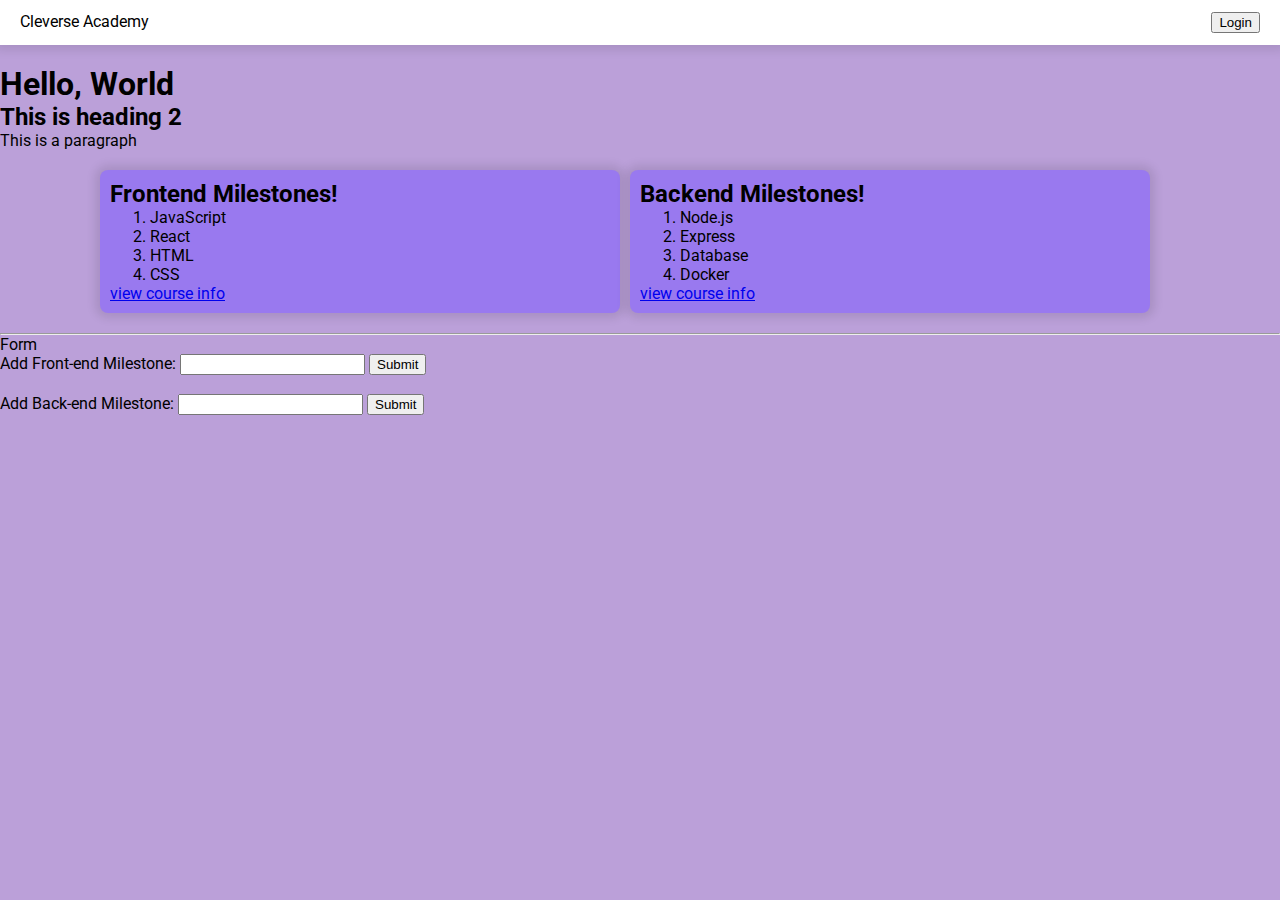
<file: index.html>
<!DOCTYPE html>
<html lang="en">
  <head>
    <meta charset="UTF-8" />
    <meta name="viewport" content="width=device-width, initial-scale=1.0" />
    <link rel="stylesheet" href="style.css" />
    <title>Document</title>
    <script src="script.js"></script>
  </head>
  <body>
    <nav>
      <p>Cleverse Academy</p>
      <button>Login</button>
    </nav>
    <h1>Hello, World</h1>
    <h2>This is heading 2</h2>
    <p>This is a paragraph</p>

    <!-- Frontend Milestones-->
    <div class="milestone-container">
      <div class="milestone-card">
        <h2>Frontend Milestones!</h2>
        <ol id="frontend-milestone">
          <li>JavaScript</li>
          <li>React</li>
          <li>HTML</li>
          <li>CSS</li>
        </ol>
        <a href="http://academy.cleverse.com/">view course info</a>
      </div>
      <!-- Backend Milestones-->
      <div class="milestone-card">
        <h2>Backend Milestones!</h2>
        <ol id="backend-milestone">
          <li>Node.js</li>
          <li>Express</li>
          <li>Database</li>
          <li>Docker</li>
        </ol>
        <a href="http://academy.cleverse.com/">view course info</a>
      </div>
    </div>
    <hr />
    <!--<div class="form">
      <p>Form</p>
      <form>
        <label for="username">Username:</label>
        <input type="text" id="username" required />
        <br />
        <label for="email">Email:</label>
        <input type="email" id="email" required />
        <br />
        <label for="password">Password:</label>
        <input type="password" id="password" required />
        <br />
        <button type="submit">Login</button>
      </form>
    </div>-->

    <div>
      <p>Form</p>
      <form>
        <label for="frontend">Add Front-end Milestone:</label>
        <input type="text" id="frontend" />
        <button id="add-front">Submit</button>
      </form>
      <br />
      <form>
        <label for="backend">Add Back-end Milestone:</label>
        <input type="text" id="backend" />
        <button id="add-back">Submit</button>
      </form>
    </div>
  </body>
</html>
</file>
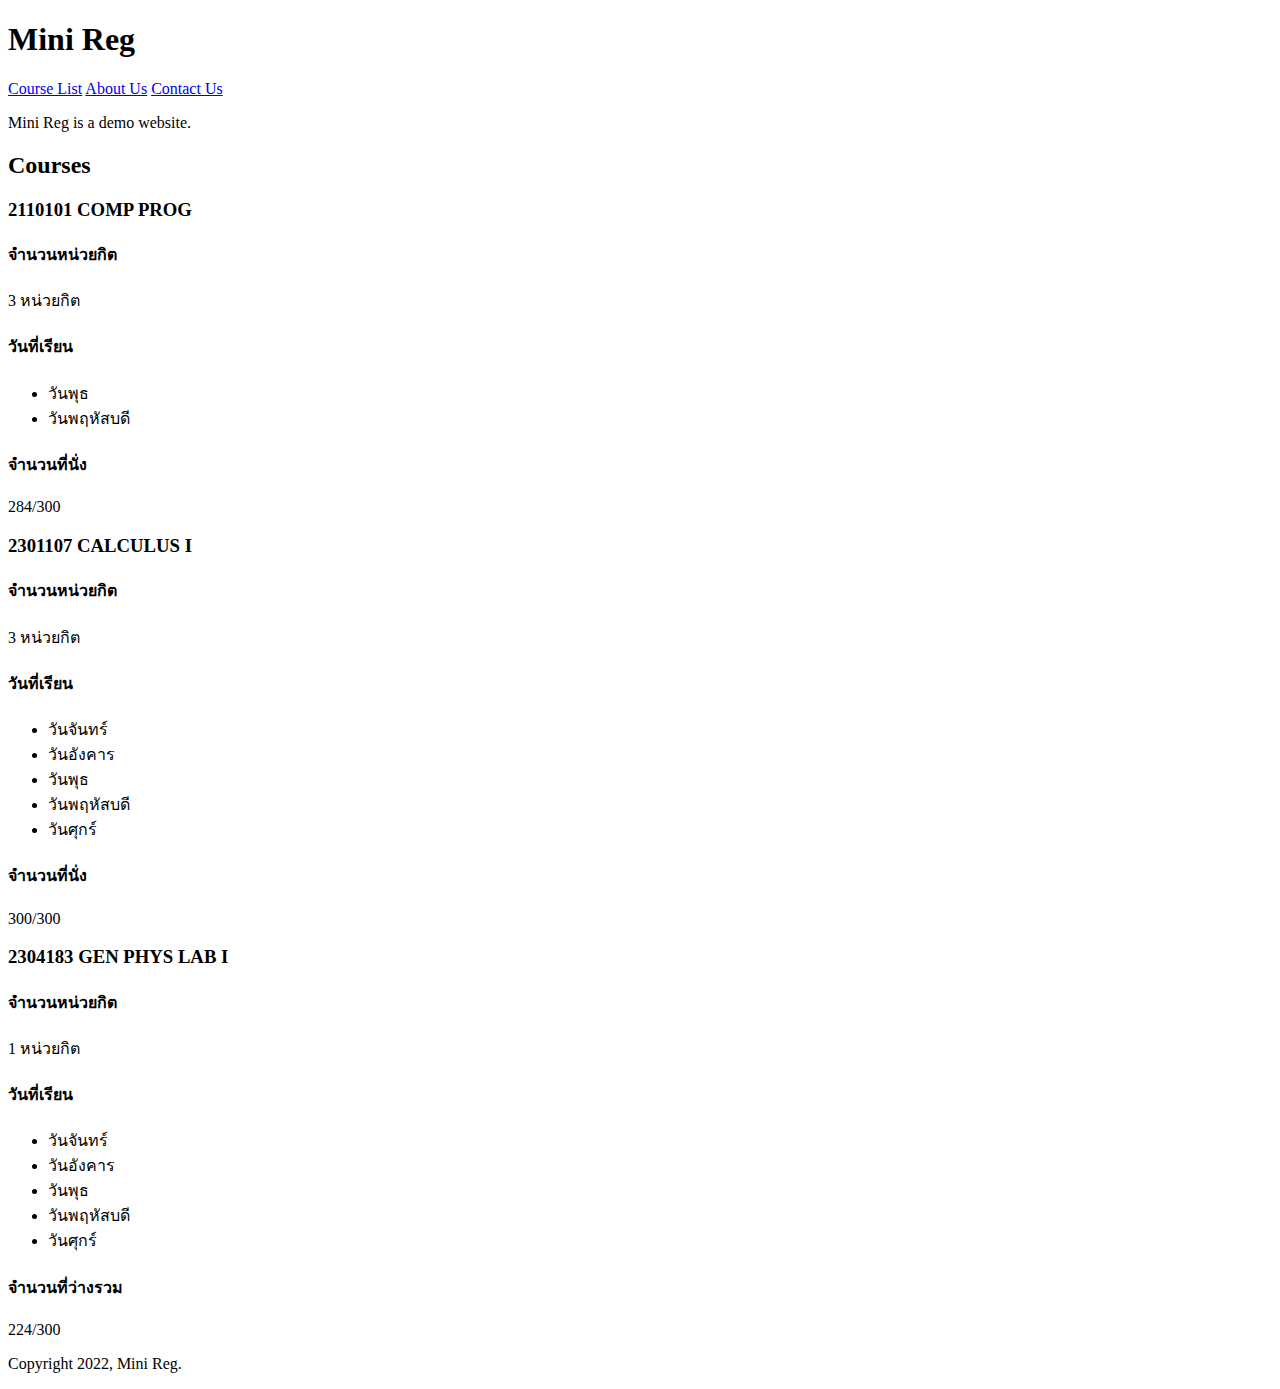
<file: hands-on-1/index.html>
<!DOCTYPE html>
<html lang="en">
  <head>
    <meta charset="UTF-8" />
    <meta name="viewport" content="width=device-width, initial-scale=1.0" />
    <title>Document</title>
  </head>
  <body>
    <h1>Mini Reg</h1>
    <a href="index.html">Course List</a>
    <a href="about.html">About Us</a>
    <a href="contact.html">Contact Us</a>
    <p>Mini Reg is a demo website.</p>

    <h2>Courses</h2>

    <div>
      <h3>2110101 COMP PROG</h3>
      <h4>จำนวนหน่วยกิต</h4>
      <p>3 หน่วยกิต</p>
      <h4>วันที่เรียน</h4>
      <ul>
        <li>วันพุธ</li>
        <li>วันพฤหัสบดี</li>
      </ul>
      <h4>จำนวนที่นั่ง</h4>
      <p>284/300</p>
    </div>

    <div>
      <h3>2301107 CALCULUS I</h3>
      <h4>จำนวนหน่วยกิต</h4>
      <p>3 หน่วยกิต</p>
      <h4>วันที่เรียน</h4>
      <ul>
        <li>วันจันทร์</li>
        <li>วันอังคาร</li>
        <li>วันพุธ</li>
        <li>วันพฤหัสบดี</li>
        <li>วันศุกร์</li>
      </ul>
      <h4>จำนวนที่นั่ง</h4>
      <p>300/300</p>
    </div>

    <div>
      <h3>2304183 GEN PHYS LAB I</h3>
      <h4>จำนวนหน่วยกิต</h4>
      <p>1 หน่วยกิต</p>
      <h4>วันที่เรียน</h4>
      <ul>
        <li>วันจันทร์</li>
        <li>วันอังคาร</li>
        <li>วันพุธ</li>
        <li>วันพฤหัสบดี</li>
        <li>วันศุกร์</li>
      </ul>
      <h4>จำนวนที่ว่างรวม</h4>
      <p>224/300</p>
    </div>

    <p>Copyright 2022, Mini Reg.</p>
  </body>
</html>
</file>
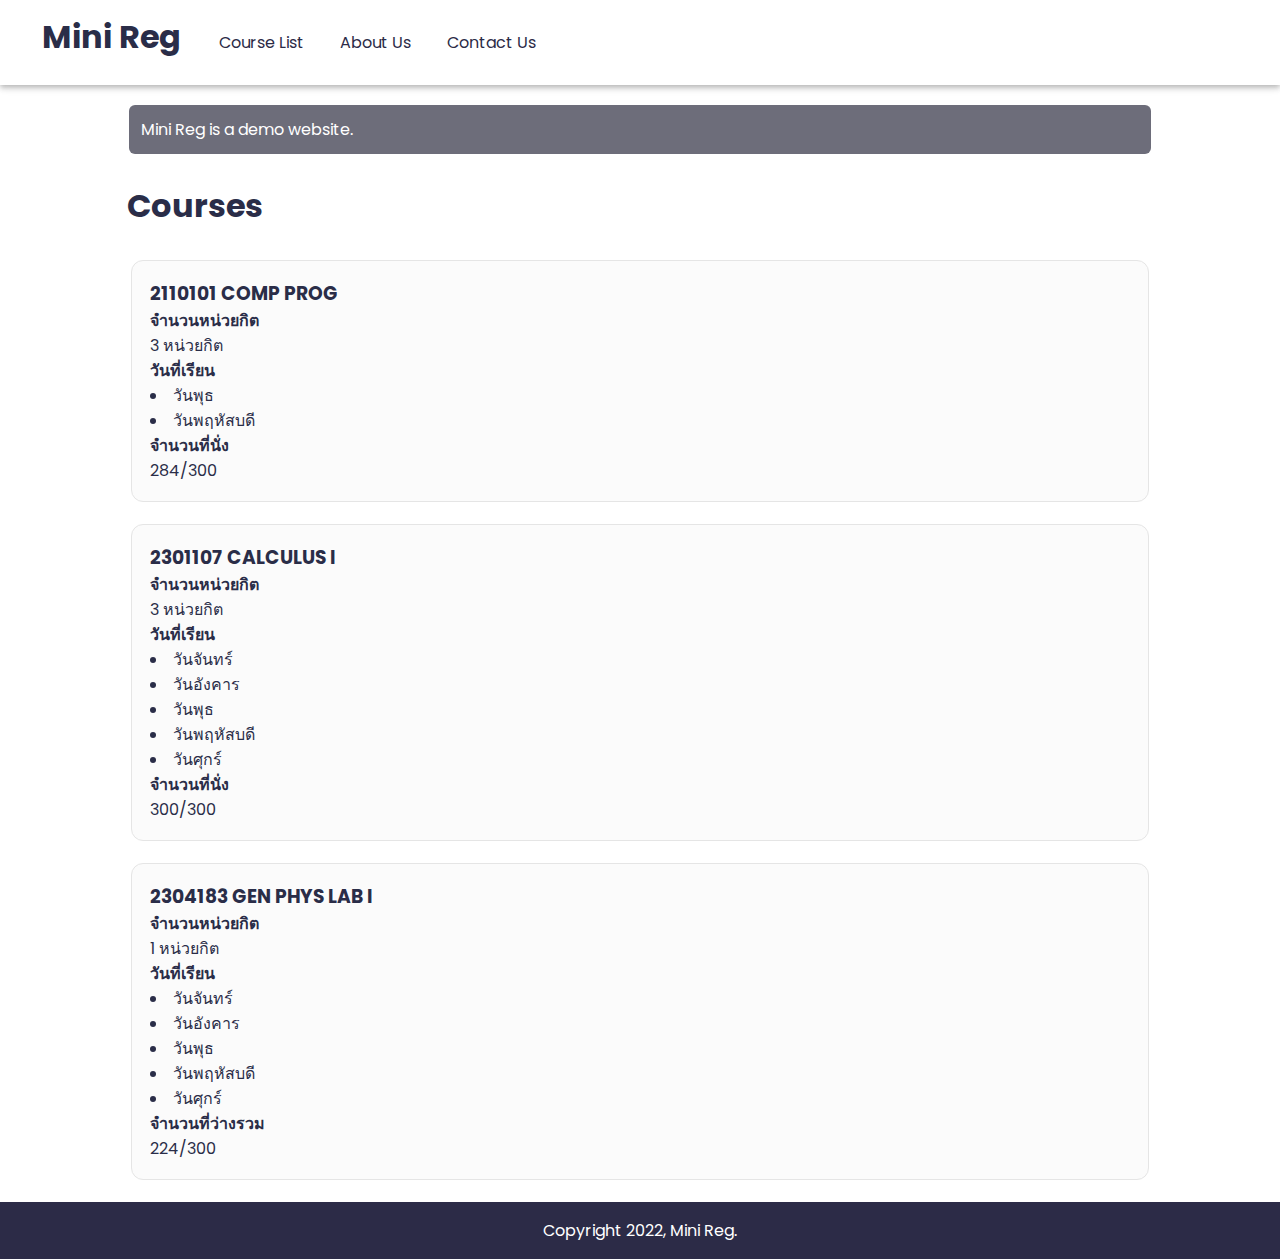
<file: hands-on-2/index.html>
<!DOCTYPE html>
<html lang="en">
  <head>
    <meta charset="UTF-8" />
    <meta name="viewport" content="width=device-width, initial-scale=1.0" />
    <link rel="stylesheet" href="style.css" />
    <title>Document</title>
  </head>
  <body>
    <header id="site-header">
      <h1 class="head">Mini Reg</h1>
      <nav id="site-nav">
        <a href="index.html" class="nav">Course List</a>
        <a href="about.html" class="nav">About Us</a>
        <a href="contact.html" class="nav">Contact Us</a>
      </nav>
    </header>
    <main id="site-main">
      <p class="head1">Mini Reg is a demo website.</p>

      <h2>Courses</h2>

      <section class="subject">
        <h3>2110101 COMP PROG</h3>
        <h4>จำนวนหน่วยกิต</h4>
        <p>3 หน่วยกิต</p>
        <h4>วันที่เรียน</h4>
        <ul>
          <li>วันพุธ</li>
          <li>วันพฤหัสบดี</li>
        </ul>
        <h4>จำนวนที่นั่ง</h4>
        <p>284/300</p>
      </section>

      <section class="subject">
        <h3>2301107 CALCULUS I</h3>
        <h4>จำนวนหน่วยกิต</h4>
        <p>3 หน่วยกิต</p>
        <h4>วันที่เรียน</h4>
        <ul>
          <li>วันจันทร์</li>
          <li>วันอังคาร</li>
          <li>วันพุธ</li>
          <li>วันพฤหัสบดี</li>
          <li>วันศุกร์</li>
        </ul>
        <h4>จำนวนที่นั่ง</h4>
        <p>300/300</p>
      </section>

      <section class="subject">
        <h3>2304183 GEN PHYS LAB I</h3>
        <h4>จำนวนหน่วยกิต</h4>
        <p>1 หน่วยกิต</p>
        <h4>วันที่เรียน</h4>
        <ul>
          <li>วันจันทร์</li>
          <li>วันอังคาร</li>
          <li>วันพุธ</li>
          <li>วันพฤหัสบดี</li>
          <li>วันศุกร์</li>
        </ul>
        <h4>จำนวนที่ว่างรวม</h4>
        <p>224/300</p>
      </section>
    </main>
    <footer>
      <p class="foot">Copyright 2022, Mini Reg.</p>
    </footer>
  </body>
</html>
</file>
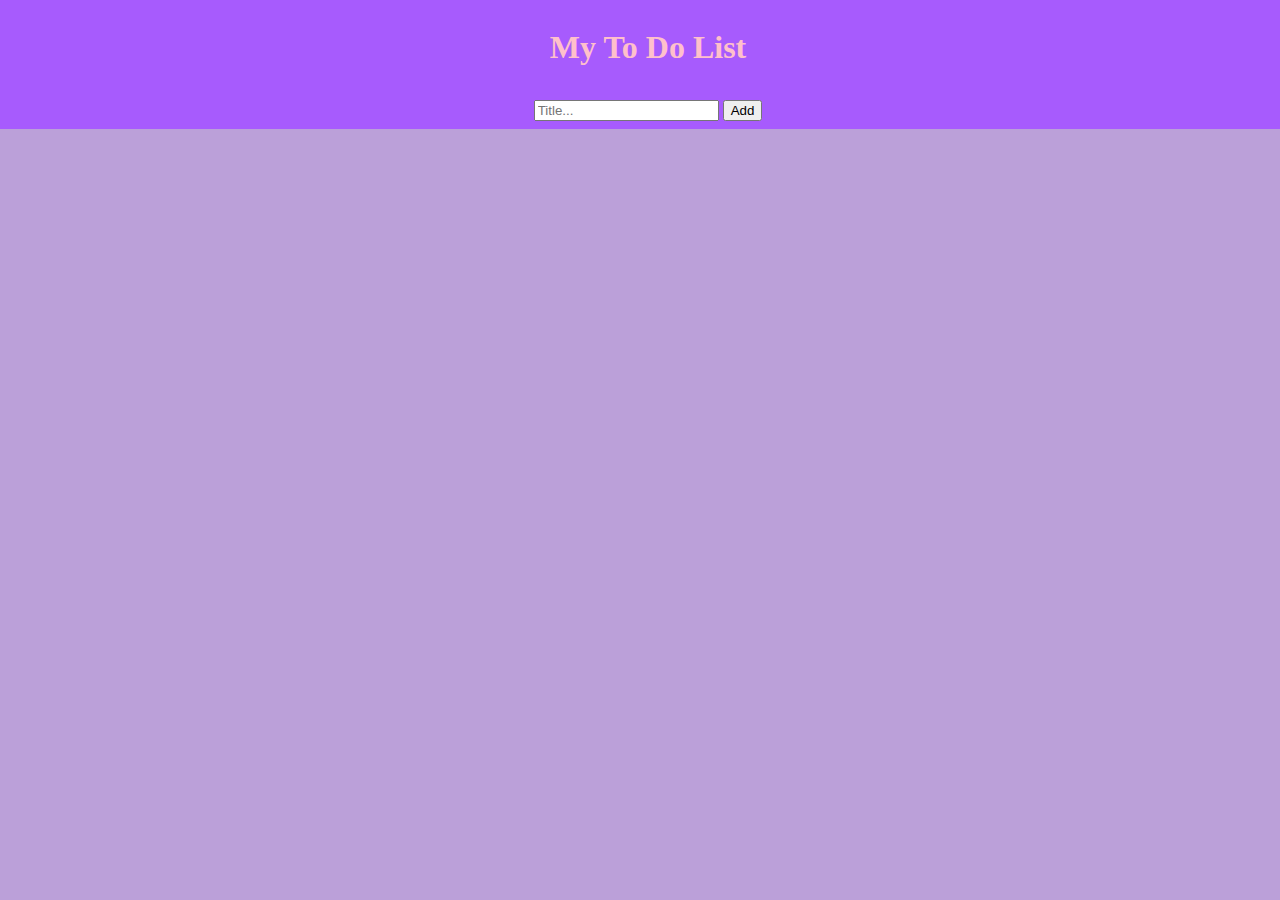
<file: hands-on-5/index.html>
<!DOCTYPE html>
<html lang="en">
  <head>
    <meta charset="UTF-8" />
    <meta name="viewport" content="width=device-width, initial-scale=1.0" />
    <link rel="stylesheet" href="style.css" />
    <title>Document</title>
    <script src="script.js"></script>
  </head>
  <body>
    <mian>
      <div class="head">
        <h1>My To Do List</h1>
        <form>
          <label for="todolist"></label>
          <input type="text" id="todolist" placeholder="Title..." />
          <button type="submit" id="add-todolist">Add</button>
        </form>
      </div>
    </mian>
    <div>
      <ul id="todolist-list">
        <!-- <li>Hit the gym</li>
        <li>Pay bills</li>
        <li>Meet George</li>
        <li>Buy eggs</li>
        <li>Read a book</li>
        <li>Organize office</li> -->
      </ul>
    </div>
  </body>
</html>
</file>
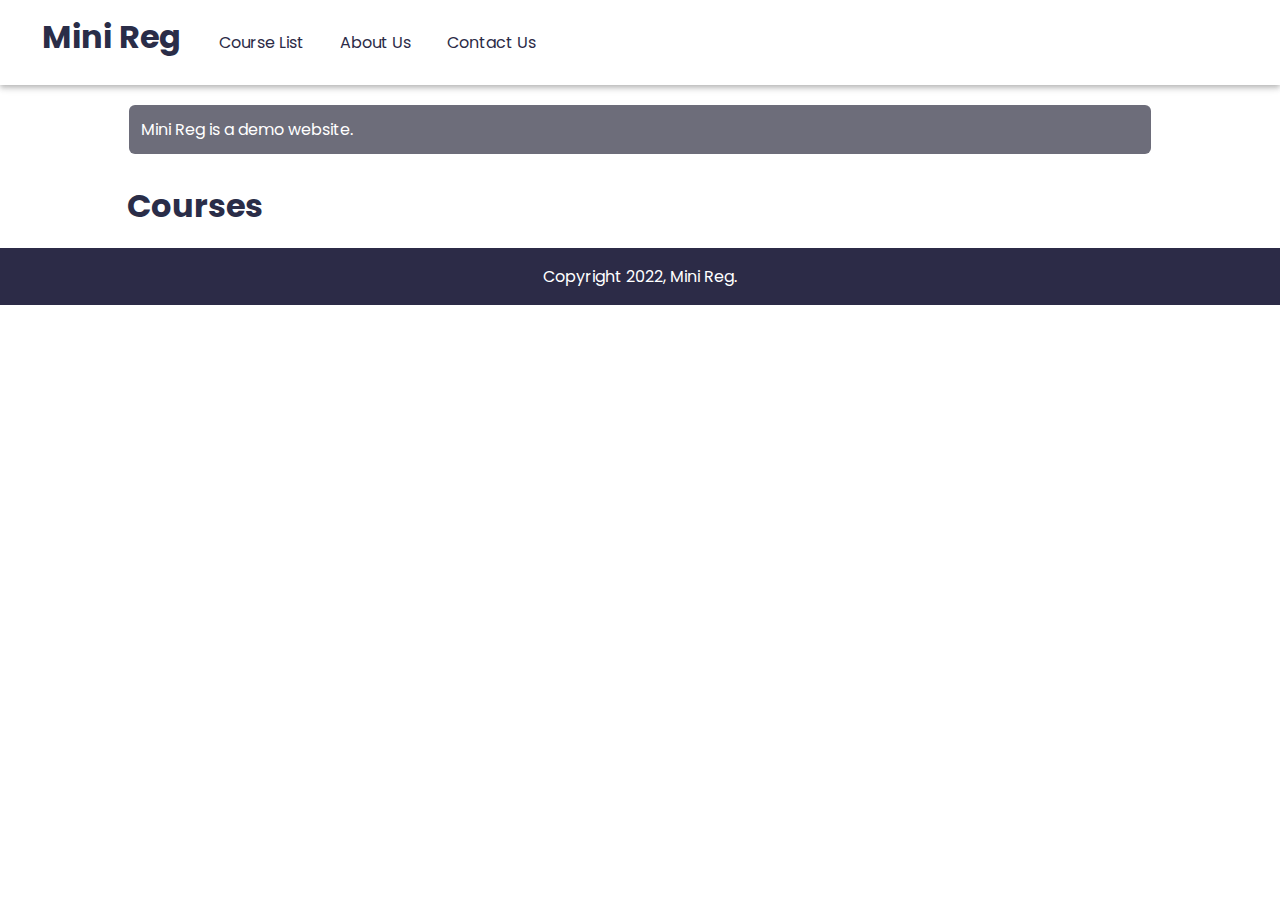
<file: hands-on-6/index.html>
<!DOCTYPE html>
<html lang="en">
  <head>
    <meta charset="UTF-8" />
    <meta name="viewport" content="width=device-width, initial-scale=1.0" />
    <link rel="stylesheet" href="style.css" />
    <title>Document</title>
    <script src="script.js"></script>
  </head>
  <body>
    <header id="site-header">
      <h1 class="head">Mini Reg</h1>
      <nav id="site-nav">
        <a href="index.html" class="nav">Course List</a>
        <a href="about.html" class="nav">About Us</a>
        <a href="contact.html" class="nav">Contact Us</a>
      </nav>
    </header>
    <main id="site-main">
      <p class="head1">Mini Reg is a demo website.</p>

      <h2>Courses</h2>

      <!-- <section class="subject">
      </section> -->
    </main>
    <footer>
      <p class="foot">Copyright 2022, Mini Reg.</p>
    </footer>
  </body>
</html>
</file>
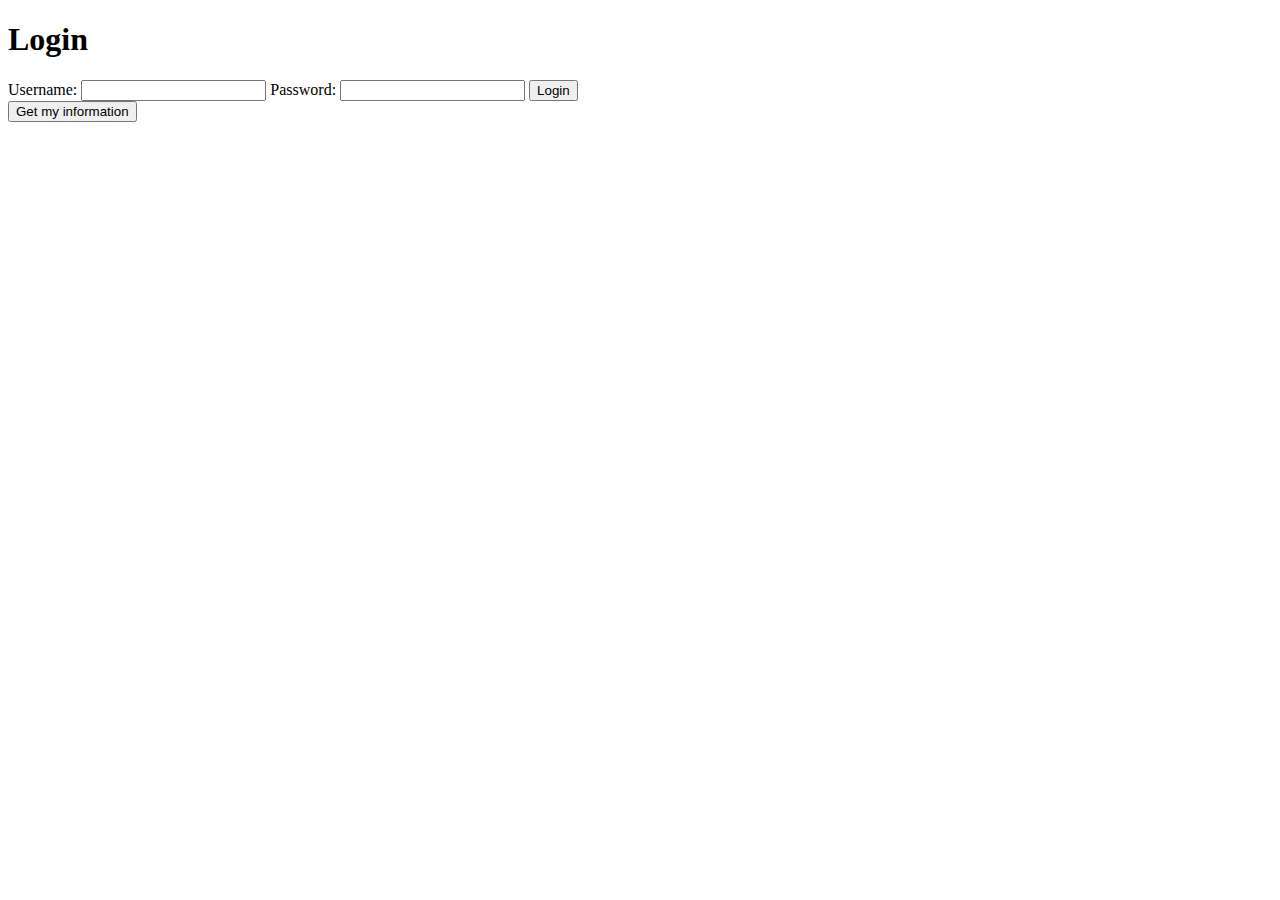
<file: hands-on-7/index.html>
<!DOCTYPE html>
<html lang="en">
  <head>
    <meta charset="UTF-8" />
    <meta http-equiv="X-UA-Compatible" content="IE=edge" />
    <meta name="viewport" content="width=device-width, initial-scale=1.0" />
    <title>Document</title>
    <script src="script.js"></script>
  </head>
  <body>
    <h1>Login</h1>
    <form>
      <label for="username">Username:</label>
      <input type="text" id="username" />

      <label for="password">Password:</label>
      <input type="password" id="password" />

      <button id="submit">Login</button>
    </form>
    <button id="get-info">Get my information</button>
  </body>
</html>
</file>
<file: style.css>
@import url("https://fonts.googleapis.com/css2?family=Roboto:wght@400;700&family=Roboto:wght@700&display=swap");

* {
  margin: 0;
}

body {
  font-family: "Roboto", sans-serif;
  background-color: rgb(187, 160, 217);
}

nav {
  width: 100%;
  height: auto;
  padding: 12px 20px;
  background-color: white;
  box-shadow: 0px 0px 10px 5px rgb(0 0 0 / 0.1);
  box-sizing: border-box;

  display: flex;
  justify-content: space-between;

  margin-bottom: 20px;
}
.milestone-container {
  display: flex;
  gap: 10px;
  margin: 20px auto;
  max-width: 1080px;
  padding: 0px 20px;
}

.milestone-card {
  display: inline-block;
  background-color: rgb(153, 121, 239);
  box-shadow: 0 0 10px 5px rgb(0 0 0 / 0.1);
  width: 500px;
  height: auto;
  border-radius: 8px;
  padding: 10px;
  margin: 24px 8;
}

a:hover {
  color: aqua;
}

.form {
  background-color: rgb(239, 121, 200);
  width: 500px;
  height: auto;
  border-radius: 8px;
  padding: 10px;
  margin: 24px 8;
}

@media (max-width: 764px) {
  .milestone-container {
    flex-direction: column;
    gap: 20px;
  }

  .milestone-card {
    width: 100%;
    box-sizing: border-box;
  }
}
</file>
<file: hands-on-2/style.css>
@import url("https://fonts.googleapis.com/css2?family=Poppins:wght@400;700&family=Poppins&family=Roboto:wght@400;700&display=swap");
body {
  font-family: "Poppins", sans-serif;
  color: #2a2d48;
  display: block;
}
* {
  margin: 0;
  padding: 0;
  list-style-position: inside;
}
#site-header {
  padding: 12px 42px;
  box-shadow: 0px 2px 4px -1px rgb(0 0 0 / 12%),
    0px 4px 5px 0px rgb(0 0 0 / 12%), 0px 1px 10px 0px rgb(0 0 0 / 12%);
}
.head {
  display: inline-block;
  font-size: 2em;
  font-weight: bold;
}
#site-nav {
  display: inline-block;
  color: #2c2b47;
  margin: 18px;
}
.nav {
  margin: 16px;
  text-decoration: none;
  color: #2c2b47;
  cursor: pointer;
}
#site-main {
  width: 83%;
  margin: auto;
}
.head1 {
  background-color: #6d6d7a;
  color: #ffffff;
  border-radius: 6px;
  padding: 12px;
  margin: 20px;
}
h2 {
  padding: 8px;
  margin: 10px;
  font-size: 32px;
  font-weight: bold;
}

.subject {
  background-color: #fbfbfb;
  border: 1px solid #e5e5e5;
  margin: 22px;
  border-radius: 12px;
  padding: 18px 18px;
}
.foot {
  background-color: #2c2b47;
  color: #ffffff;
  padding: 16px;
  text-align: center;
}
</file>
<file: hands-on-5/style.css>
body {
  background-color: rgb(187, 160, 217);
  margin: 0;
}

main {
  display: flex;
  flex-direction: column;
  gap: 40px;
}

.head {
  display: flex;
  flex-direction: column;
  align-items: center;
  gap: 12px;
  width: 100%;
  padding: 8px;
  background-color: rgb(167, 91, 253);
}

h1 {
  color: pink;
}

ul {
  color: rebeccapurple;
  padding-inline-start: 0;
  width: 50%;
  margin: 0 auto;
}

li {
  background-color: white;
  margin-top: 16px;
  box-shadow: 0 0 10px 5px rgb(0 0 0 / 0.1);
  padding: 16px 12px;
  border-radius: 8px;
  list-style-position: inside;
}

li:hover {
  cursor: pointer;
}

.checked {
  color: #fff;
  background-color: palevioletred;
  text-decoration: line-through;
}
</file>
<file: hands-on-6/style.css>
@import url("https://fonts.googleapis.com/css2?family=Poppins:wght@400;700&family=Poppins&family=Roboto:wght@400;700&display=swap");
body {
  font-family: "Poppins", sans-serif;
  color: #2a2d48;
  display: block;
}
* {
  margin: 0;
  padding: 0;
  list-style-position: inside;
}
#site-header {
  padding: 12px 42px;
  box-shadow: 0px 2px 4px -1px rgb(0 0 0 / 12%),
    0px 4px 5px 0px rgb(0 0 0 / 12%), 0px 1px 10px 0px rgb(0 0 0 / 12%);
}
.head {
  display: inline-block;
  font-size: 2em;
  font-weight: bold;
}
#site-nav {
  display: inline-block;
  color: #2c2b47;
  margin: 18px;
}
.nav {
  margin: 16px;
  text-decoration: none;
  color: #2c2b47;
  cursor: pointer;
}
#site-main {
  width: 83%;
  margin: auto;
}
.head1 {
  background-color: #6d6d7a;
  color: #ffffff;
  border-radius: 6px;
  padding: 12px;
  margin: 20px;
}
h2 {
  padding: 8px;
  margin: 10px;
  font-size: 32px;
  font-weight: bold;
}

.subject {
  background-color: #fbfbfb;
  border: 1px solid #e5e5e5;
  margin: 22px;
  border-radius: 12px;
  padding: 18px 18px;
}
.foot {
  background-color: #2c2b47;
  color: #ffffff;
  padding: 16px;
  text-align: center;
}
</file>
